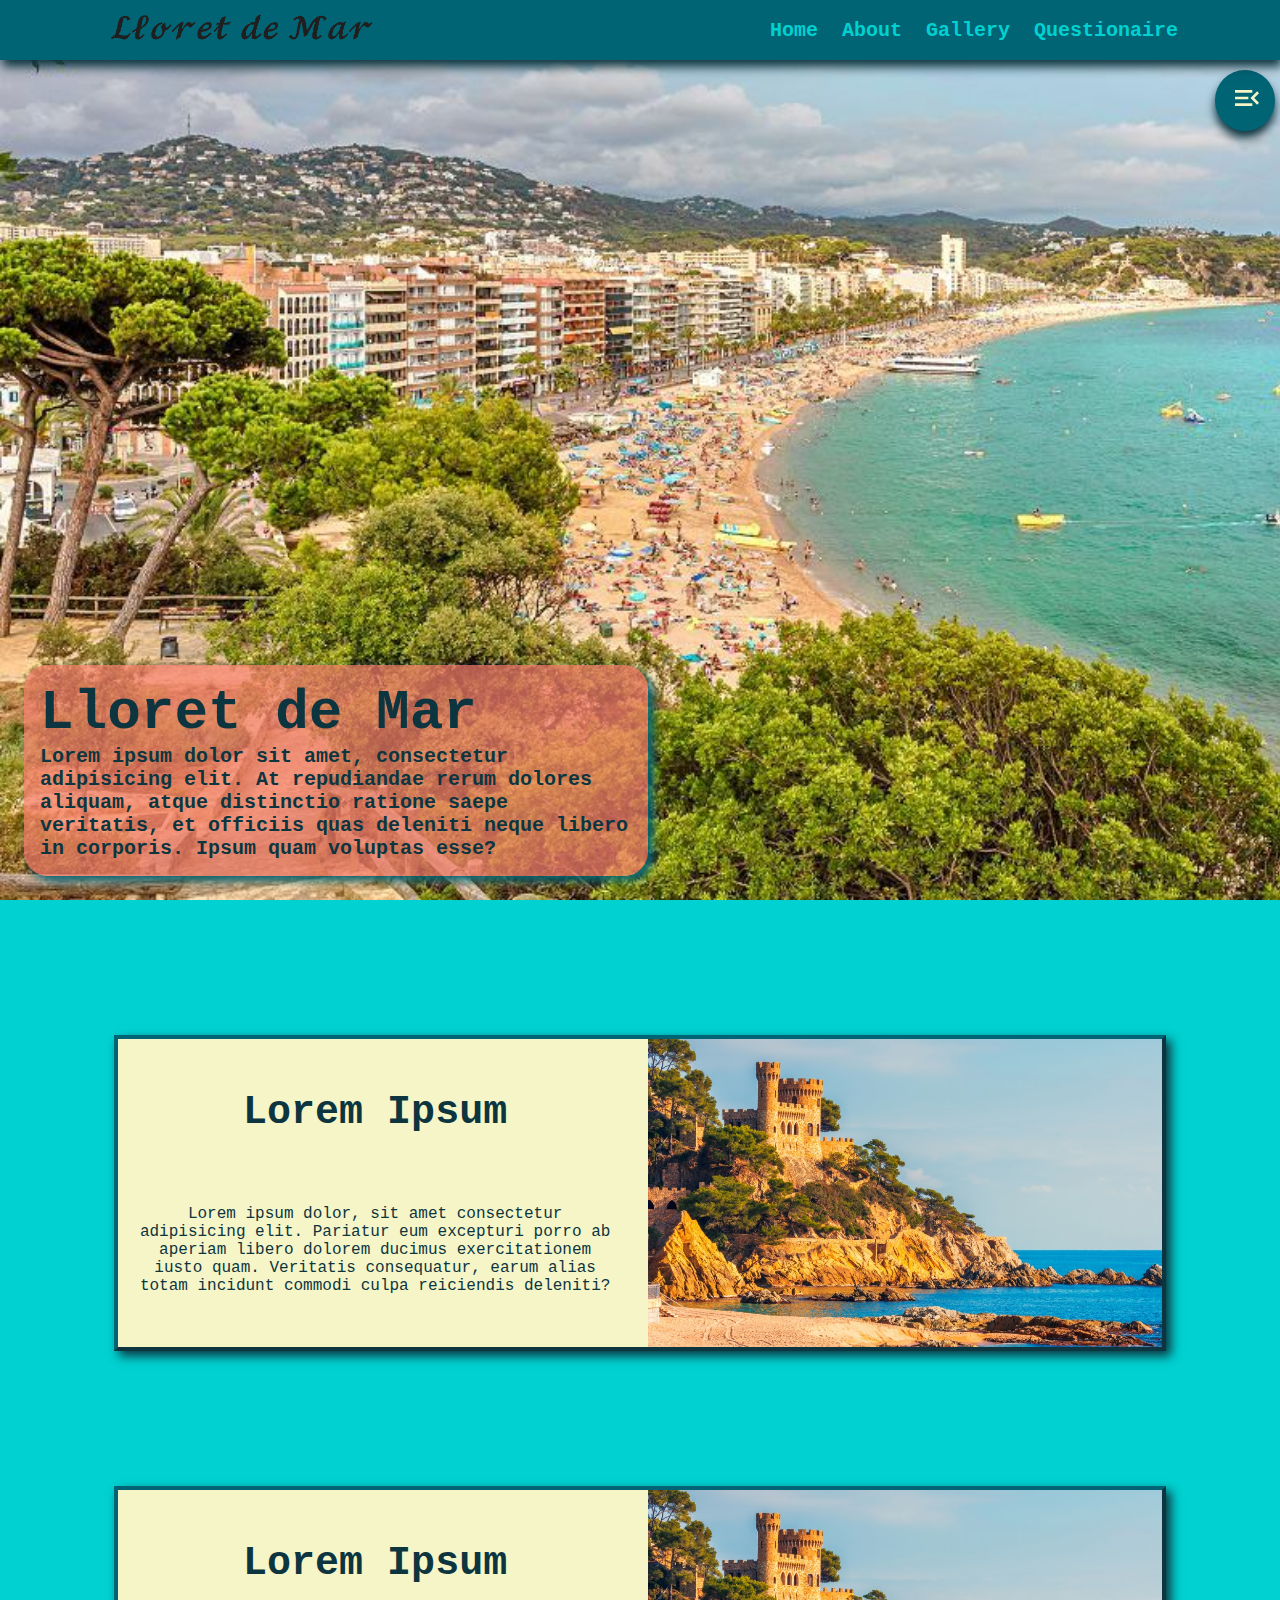
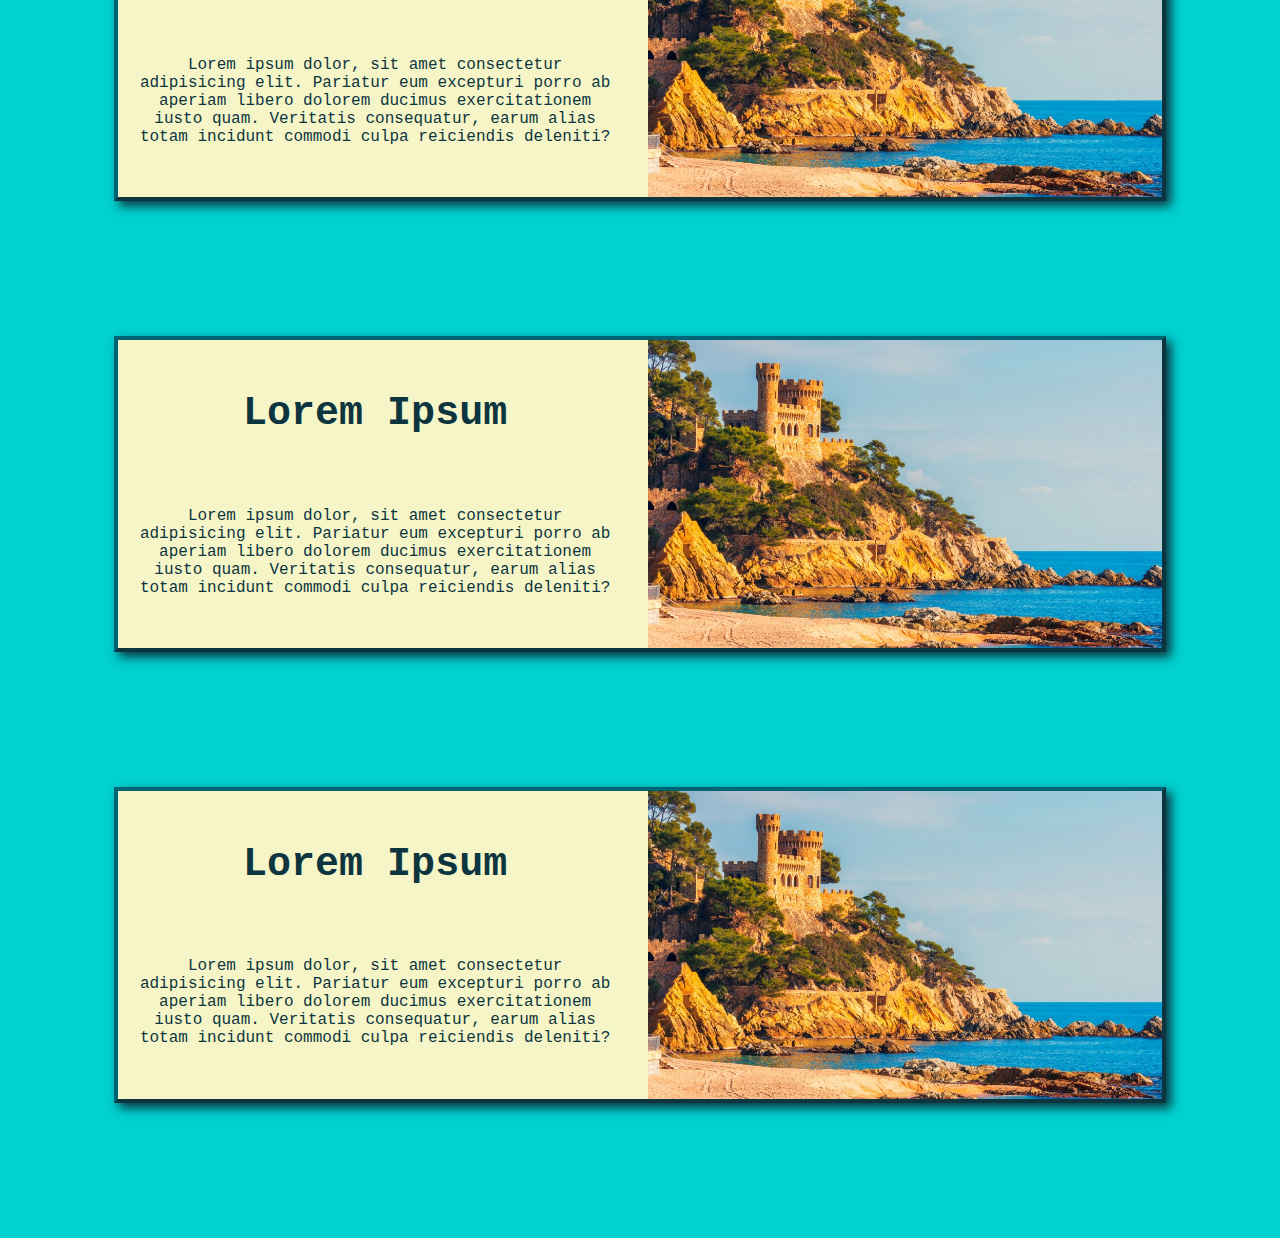
<file: index.html>
<!DOCTYPE html>
<html lang="en">
	<head>
		<meta charset="UTF-8" />
		<meta name="viewport" content="width=device-width, initial-scale=1.0" />
		<title>Lloret de Mar</title>
		<link rel="stylesheet" href="css/index.css" />
	</head>
	<body>
		<header class="main-header" id="header">
			<nav class="main-nav">
				<a href="" class="main-logo"
					><img class="logo-img" src="images/lloretlogo.png" alt="logo"
				/></a>
				<label for="nav-toggle" class="nav-open"
					><svg
						class="icon-hamburger__svg"
						xmlns="http://www.w3.org/2000/svg"
						height="32px"
						viewBox="0 -960 960 960"
						width="32px"
						fill="#b6a796"
					>
						<path
							d="M120-240v-80h720v80H120Zm0-200v-80h720v80H120Zm0-200v-80h720v80H120Z"
						/></svg
				></label>
				<input
					type="checkbox"
					class="visually-hidden"
					name="nav-toggle"
					id="nav-toggle"
				/>
				<label for="nav-toggle" id="overlay"></label>
				<div class="nav-links">
					<label for="nav-toggle" class="nav-close"
						><svg
							class="icon-close__svg"
							xmlns="http://www.w3.org/2000/svg"
							height="32px"
							viewBox="0 -960 960 960"
							width="32px"
							fill="#b6a796"
						>
							<path
								d="m256-200-56-56 224-224-224-224 56-56 224 224 224-224 56 56-224 224 224 224-56 56-224-224-224 224Z"
							/></svg
					></label>
					<a href="index.html" class="nav-link">Home</a>
					<a href="about.html" class="nav-link">About</a>
					<a href="gallery.html" class="nav-link">Gallery</a>
					<a href="questionaire.html" class="nav-link">Questionaire</a>
				</div>
			</nav>
		</header>
		<input
			type="checkbox"
			class="visually-hidden"
			id="side-toggle"
			name="side-toggle"
		/>
		<nav class="side-nav">
			<label class="side-toggle-btn" for="side-toggle"
				><svg
					class="side-toggle_svg"
					xmlns="http://www.w3.org/2000/svg"
					height="32px"
					viewBox="0 -960 960 960"
					width="32px"
					fill="#e8eaed"
				>
					<path
						d="M120-240v-80h520v80H120Zm664-40L584-480l200-200 56 56-144 144 144 144-56 56ZM120-440v-80h400v80H120Zm0-200v-80h520v80H120Z"
					/></svg
			></label>
			<a href="#header" class="side-link">Top</a>
			<a href="#section1" class="side-link">Lorem</a>
			<a href="#section2" class="side-link">Lorem</a>
			<a href="#section3" class="side-link">Lorem</a>
			<a href="#section4" class="side-link">Lorem</a>
		</nav>

		<main>
			<section class="hero">
				<div class="hero-content">
					<h1 class="primary-heading">Lloret de Mar</h1>
					<p class="hero-text">
						Lorem ipsum dolor sit amet, consectetur adipisicing elit. At
						repudiandae rerum dolores aliquam, atque distinctio ratione saepe
						veritatis, et officiis quas deleniti neque libero in corporis. Ipsum
						quam voluptas esse?
					</p>
				</div>
			</section>
			<section class="section" id="section1">
				<div class="even-columns">
					<div class="section-text">
						<h2 class="secondary-heading">Lorem Ipsum</h2>
						<p>
							Lorem ipsum dolor, sit amet consectetur adipisicing elit. Pariatur
							eum excepturi porro ab aperiam libero dolorem ducimus
							exercitationem iusto quam. Veritatis consequatur, earum alias
							totam incidunt commodi culpa reiciendis deleniti?
						</p>
					</div>
					<div><img src="images/hSctImg1.jpg" alt="img" /></div>
				</div>
			</section>
			<section class="section" id="section2">
				<div class="even-columns">
					<div class="section-text">
						<h2 class="secondary-heading">Lorem Ipsum</h2>
						<p>
							Lorem ipsum dolor, sit amet consectetur adipisicing elit. Pariatur
							eum excepturi porro ab aperiam libero dolorem ducimus
							exercitationem iusto quam. Veritatis consequatur, earum alias
							totam incidunt commodi culpa reiciendis deleniti?
						</p>
					</div>
					<div><img src="images/hSctImg1.jpg" alt="img" /></div>
				</div>
			</section>
			<section class="section" id="section3">
				<div class="even-columns">
					<div class="section-text">
						<h2 class="secondary-heading">Lorem Ipsum</h2>
						<p>
							Lorem ipsum dolor, sit amet consectetur adipisicing elit. Pariatur
							eum excepturi porro ab aperiam libero dolorem ducimus
							exercitationem iusto quam. Veritatis consequatur, earum alias
							totam incidunt commodi culpa reiciendis deleniti?
						</p>
					</div>
					<div><img src="images/hSctImg1.jpg" alt="img" /></div>
				</div>
			</section>
			<section class="section" id="section4">
				<div class="even-columns">
					<div class="section-text">
						<h2 class="secondary-heading">Lorem Ipsum</h2>
						<p>
							Lorem ipsum dolor, sit amet consectetur adipisicing elit. Pariatur
							eum excepturi porro ab aperiam libero dolorem ducimus
							exercitationem iusto quam. Veritatis consequatur, earum alias
							totam incidunt commodi culpa reiciendis deleniti?
						</p>
					</div>
					<div><img src="images/hSctImg1.jpg" alt="img" /></div>
				</div>
			</section>
		</main>
	</body>
</html>
</file>
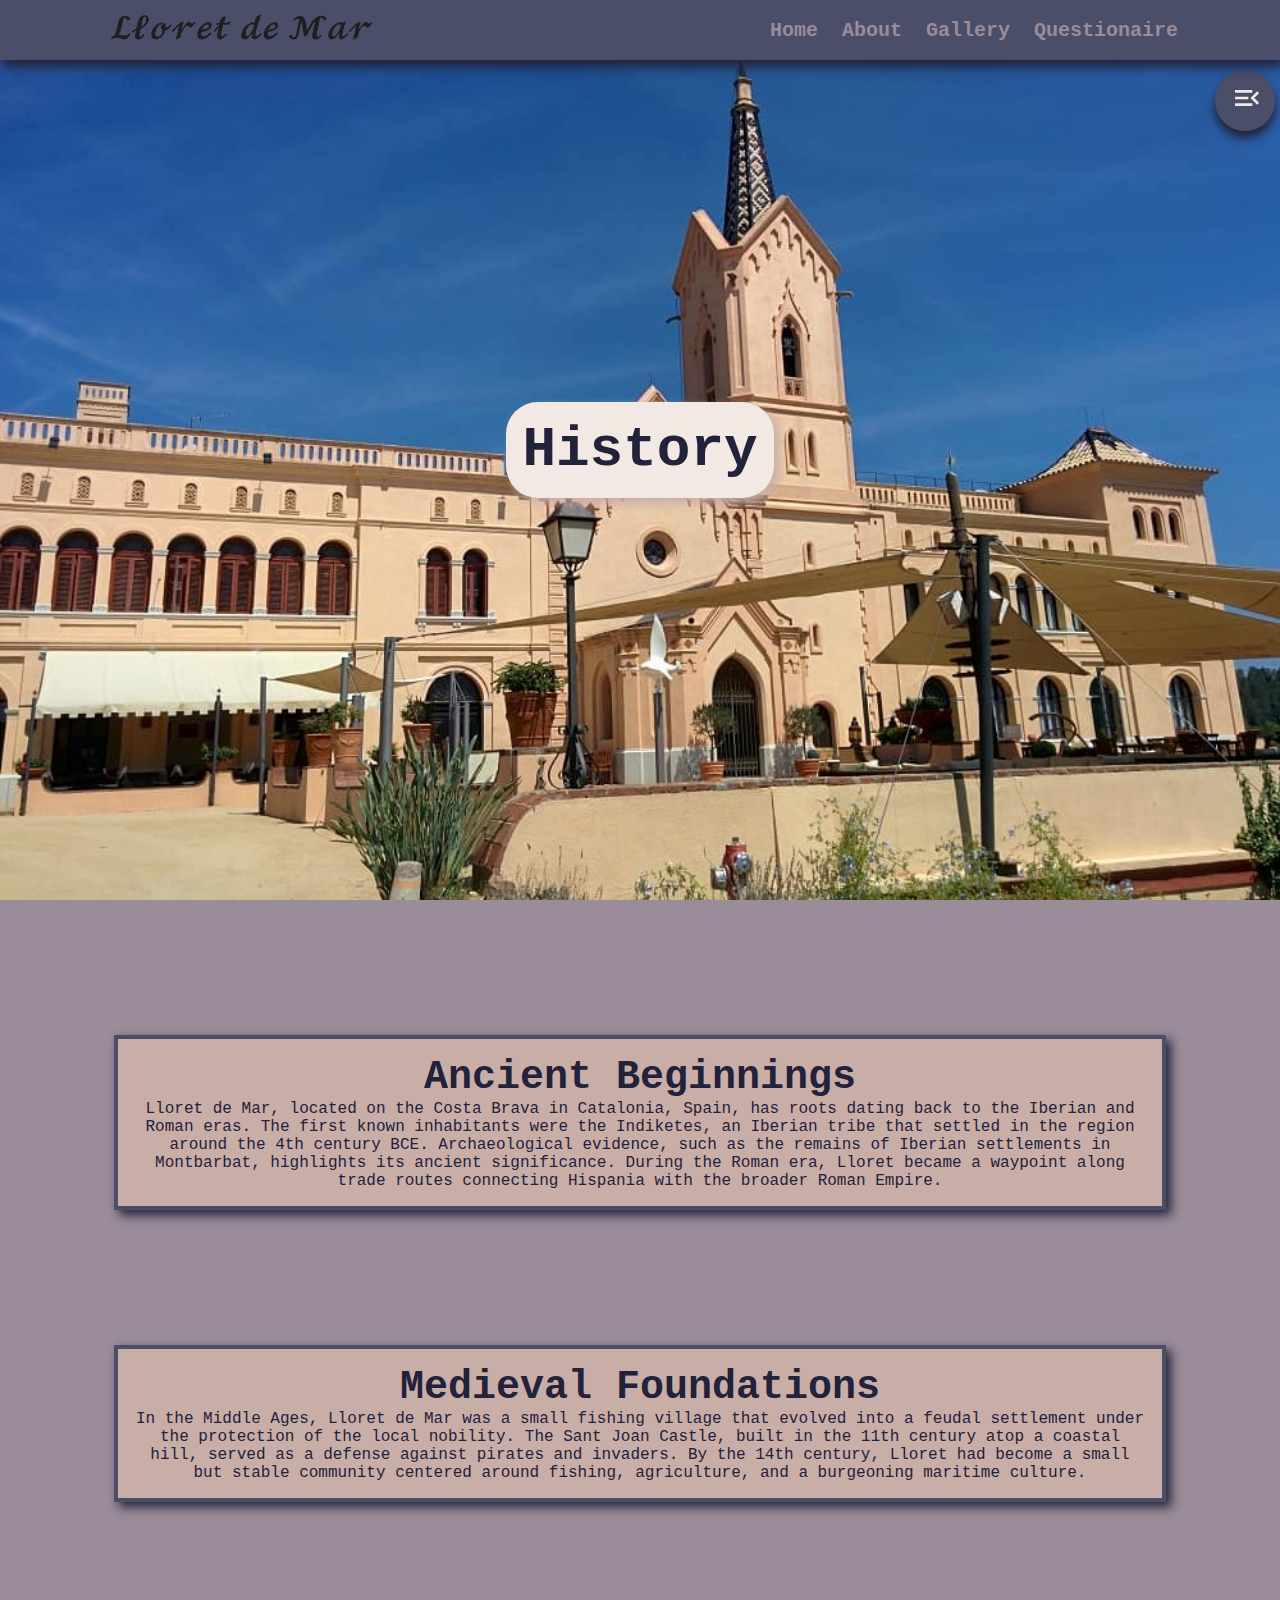
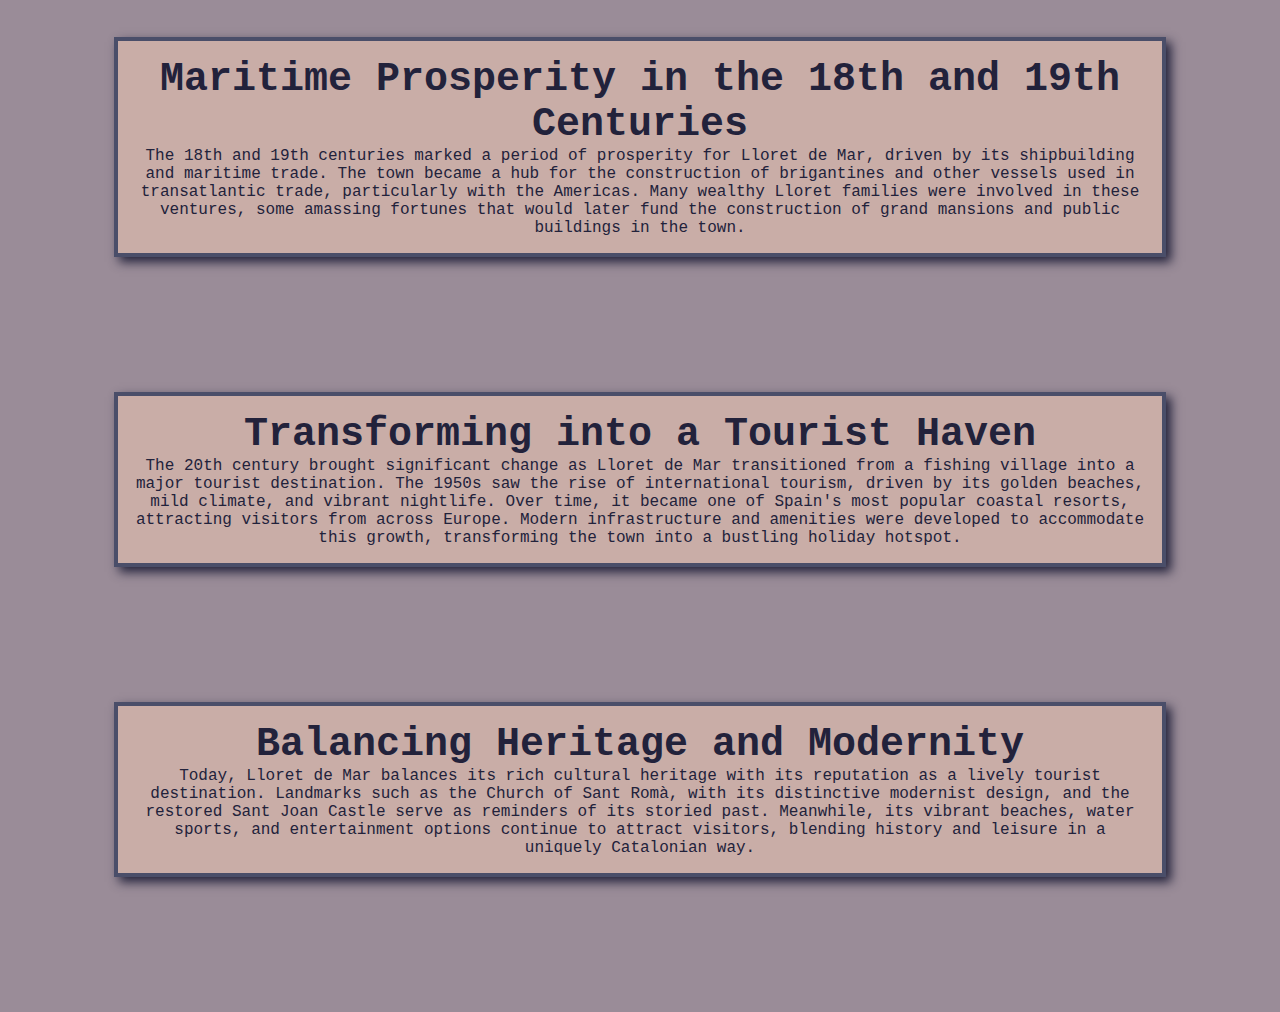
<file: about.html>
<!DOCTYPE html>
<html lang="en">
	<head>
		<meta charset="UTF-8" />
		<meta name="viewport" content="width=device-width, initial-scale=1.0" />
		<title>About</title>
		<link rel="stylesheet" href="css/about.css" />
	</head>
	<body>
		<header class="main-header" id="header">
			<nav class="main-nav">
				<a href="" class="main-logo"
					><img src="images/lloretlogo.png" alt="logo" class="logo-img"
				/></a>
				<label for="nav-toggle" class="nav-open"
					><svg
						class="icon-hamburger__svg"
						xmlns="http://www.w3.org/2000/svg"
						height="32px"
						viewBox="0 -960 960 960"
						width="32px"
						fill="#b6a796"
					>
						<path
							d="M120-240v-80h720v80H120Zm0-200v-80h720v80H120Zm0-200v-80h720v80H120Z"
						/></svg
				></label>
				<input
					type="checkbox"
					class="visually-hidden"
					name="nav-toggle"
					id="nav-toggle"
				/>
				<label for="nav-toggle" id="overlay"></label>
				<div class="nav-links">
					<label for="nav-toggle" class="nav-close"
						><svg
							class="icon-close__svg"
							xmlns="http://www.w3.org/2000/svg"
							height="32px"
							viewBox="0 -960 960 960"
							width="32px"
							fill="#b6a796"
						>
							<path
								d="m256-200-56-56 224-224-224-224 56-56 224 224 224-224 56 56-224 224 224 224-56 56-224-224-224 224Z"
							/></svg
					></label>
					<a href="index.html" class="nav-link">Home</a>
					<a href="about.html" class="nav-link">About</a>
					<a href="gallery.html" class="nav-link">Gallery</a>
					<a href="questionaire.html" class="nav-link">Questionaire</a>
				</div>
			</nav>
		</header>
		<input
			type="checkbox"
			class="visually-hidden"
			id="side-toggle"
			name="side-toggle"
		/>
		<nav class="side-nav">
			<label class="side-toggle-btn" for="side-toggle"
				><svg
					class="side-toggle_svg"
					xmlns="http://www.w3.org/2000/svg"
					height="32px"
					viewBox="0 -960 960 960"
					width="32px"
					fill="#e8eaed"
				>
					<path
						d="M120-240v-80h520v80H120Zm664-40L584-480l200-200 56 56-144 144 144 144-56 56ZM120-440v-80h400v80H120Zm0-200v-80h520v80H120Z"
					/></svg
			></label>
			<a href="#header" class="side-link">Top</a>
			<a href="#section1" class="side-link">Ancient Beginnings</a>
			<a href="#section2" class="side-link">Medieval Foundations</a>
			<a href="#section3" class="side-link">Maritime Prosperity</a>
			<a href="#section4" class="side-link">Tourist Haven</a>
			<a href="#section5" class="side-link">Heritage and Modernity</a>
		</nav>

		<main>
			<section class="hero">
				<h1 class="primary-heading">History</h1>
			</section>

			<section class="section" id="section1">
				<div class="section-text">
					<h2 class="secondary-heading">Ancient Beginnings</h2>
					<p>
						Lloret de Mar, located on the Costa Brava in Catalonia, Spain, has
						roots dating back to the Iberian and Roman eras. The first known
						inhabitants were the Indiketes, an Iberian tribe that settled in the
						region around the 4th century BCE. Archaeological evidence, such as
						the remains of Iberian settlements in Montbarbat, highlights its
						ancient significance. During the Roman era, Lloret became a waypoint
						along trade routes connecting Hispania with the broader Roman
						Empire.
					</p>
				</div>
			</section>
			<section class="section" id="section2">
				<div class="section-text">
					<h2 class="secondary-heading">Medieval Foundations</h2>
					<p>
						In the Middle Ages, Lloret de Mar was a small fishing village that
						evolved into a feudal settlement under the protection of the local
						nobility. The Sant Joan Castle, built in the 11th century atop a
						coastal hill, served as a defense against pirates and invaders. By
						the 14th century, Lloret had become a small but stable community
						centered around fishing, agriculture, and a burgeoning maritime
						culture.
					</p>
				</div>
			</section>
			<section class="section" id="section3">
				<div class="section-text">
					<h2 class="secondary-heading">
						Maritime Prosperity in the 18th and 19th Centuries
					</h2>
					<p>
						The 18th and 19th centuries marked a period of prosperity for Lloret
						de Mar, driven by its shipbuilding and maritime trade. The town
						became a hub for the construction of brigantines and other vessels
						used in transatlantic trade, particularly with the Americas. Many
						wealthy Lloret families were involved in these ventures, some
						amassing fortunes that would later fund the construction of grand
						mansions and public buildings in the town.
					</p>
				</div>
			</section>
			<section class="section" id="section4">
				<div class="section-text">
					<h2 class="secondary-heading">Transforming into a Tourist Haven</h2>
					<p>
						The 20th century brought significant change as Lloret de Mar
						transitioned from a fishing village into a major tourist
						destination. The 1950s saw the rise of international tourism, driven
						by its golden beaches, mild climate, and vibrant nightlife. Over
						time, it became one of Spain's most popular coastal resorts,
						attracting visitors from across Europe. Modern infrastructure and
						amenities were developed to accommodate this growth, transforming
						the town into a bustling holiday hotspot.
					</p>
				</div>
			</section>
			<section class="section" id="section5">
				<div class="section-text">
					<h2 class="secondary-heading">Balancing Heritage and Modernity</h2>
					<p>
						Today, Lloret de Mar balances its rich cultural heritage with its
						reputation as a lively tourist destination. Landmarks such as the
						Church of Sant Romà, with its distinctive modernist design, and the
						restored Sant Joan Castle serve as reminders of its storied past.
						Meanwhile, its vibrant beaches, water sports, and entertainment
						options continue to attract visitors, blending history and leisure
						in a uniquely Catalonian way.
					</p>
				</div>
			</section>
		</main>
	</body>
</html>
</file>
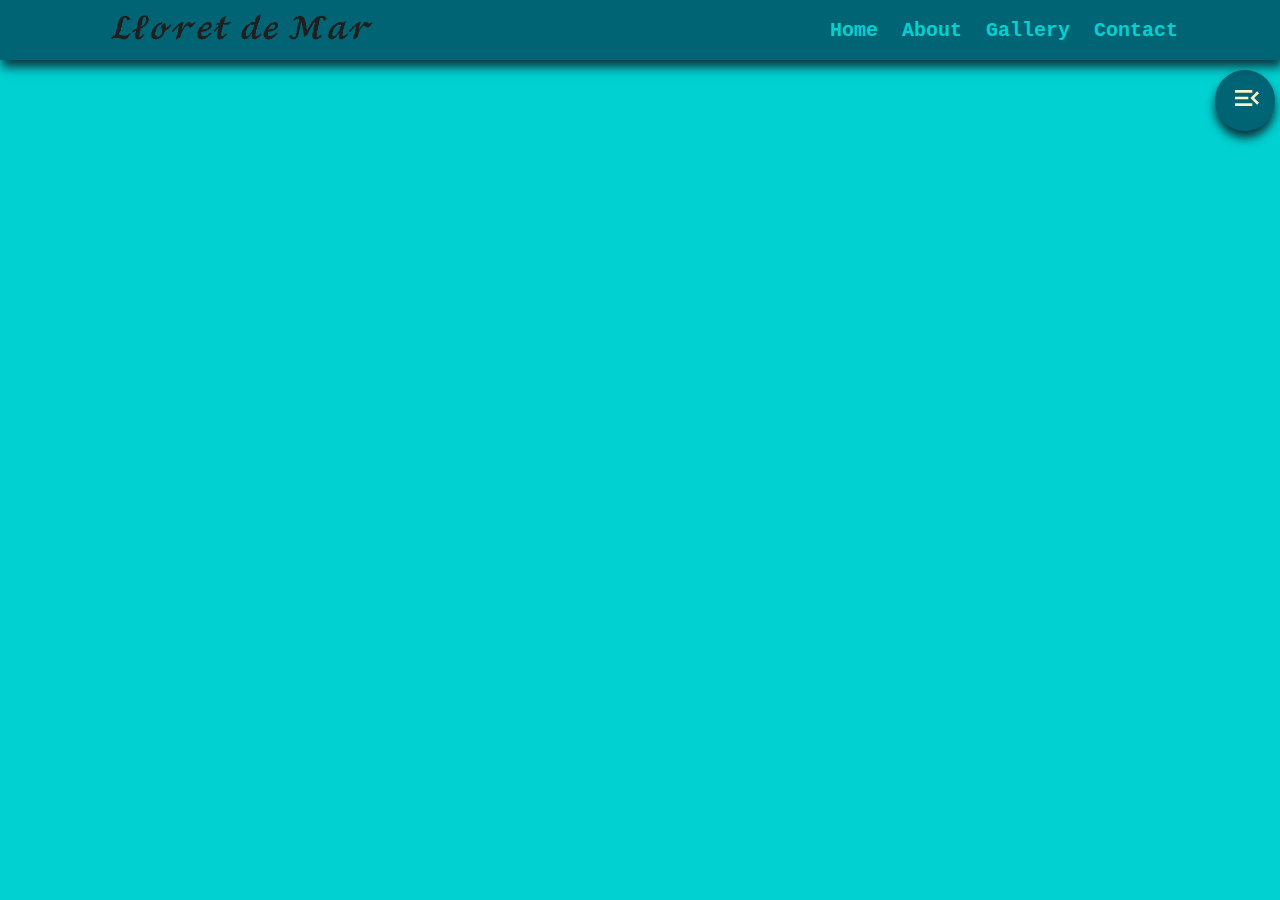
<file: contact.html>
<!DOCTYPE html>
<html lang="en">
	<head>
		<meta charset="UTF-8" />
		<meta name="viewport" content="width=device-width, initial-scale=1.0" />
		<title>Contact</title>
		<link rel="stylesheet" href="css/contact.css" />
	</head>
	<body>
		<header class="main-header" id="header">
			<nav class="main-nav">
				<a href="" class="main-logo"
					><img class="logo-img" src="images/lloretlogo.png" alt="logo"
				/></a>
				<label for="nav-toggle" class="nav-open"
					><svg
						class="icon-hamburger__svg"
						xmlns="http://www.w3.org/2000/svg"
						height="32px"
						viewBox="0 -960 960 960"
						width="32px"
						fill="#b6a796"
					>
						<path
							d="M120-240v-80h720v80H120Zm0-200v-80h720v80H120Zm0-200v-80h720v80H120Z"
						/></svg
				></label>
				<input
					type="checkbox"
					class="visually-hidden"
					name="nav-toggle"
					id="nav-toggle"
				/>
				<label for="nav-toggle" id="overlay"></label>
				<div class="nav-links">
					<label for="nav-toggle" class="nav-close"
						><svg
							class="icon-close__svg"
							xmlns="http://www.w3.org/2000/svg"
							height="32px"
							viewBox="0 -960 960 960"
							width="32px"
							fill="#b6a796"
						>
							<path
								d="m256-200-56-56 224-224-224-224 56-56 224 224 224-224 56 56-224 224 224 224-56 56-224-224-224 224Z"
							/></svg
					></label>
					<a href="index.html" class="nav-link">Home</a>
					<a href="about.html" class="nav-link">About</a>
					<a href="gallery.html" class="nav-link">Gallery</a>
					<a href="contact.html" class="nav-link">Contact</a>
				</div>
			</nav>
		</header>
		<input
			type="checkbox"
			class="visually-hidden"
			id="side-toggle"
			name="side-toggle"
		/>
		<nav class="side-nav">
			<label class="side-toggle-btn" for="side-toggle"
				><svg
					class="side-toggle_svg"
					xmlns="http://www.w3.org/2000/svg"
					height="32px"
					viewBox="0 -960 960 960"
					width="32px"
					fill="#e8eaed"
				>
					<path
						d="M120-240v-80h520v80H120Zm664-40L584-480l200-200 56 56-144 144 144 144-56 56ZM120-440v-80h400v80H120Zm0-200v-80h520v80H120Z"
					/></svg
			></label>
			<a href="#header" class="side-link">Top</a>
			<a href="#section1" class="side-link">Lorem</a>
			<a href="#section2" class="side-link">Lorem</a>
			<a href="#section3" class="side-link">Lorem</a>
			<a href="#section4" class="side-link">Lorem</a>
		</nav>
	</body>
</html>
</file>
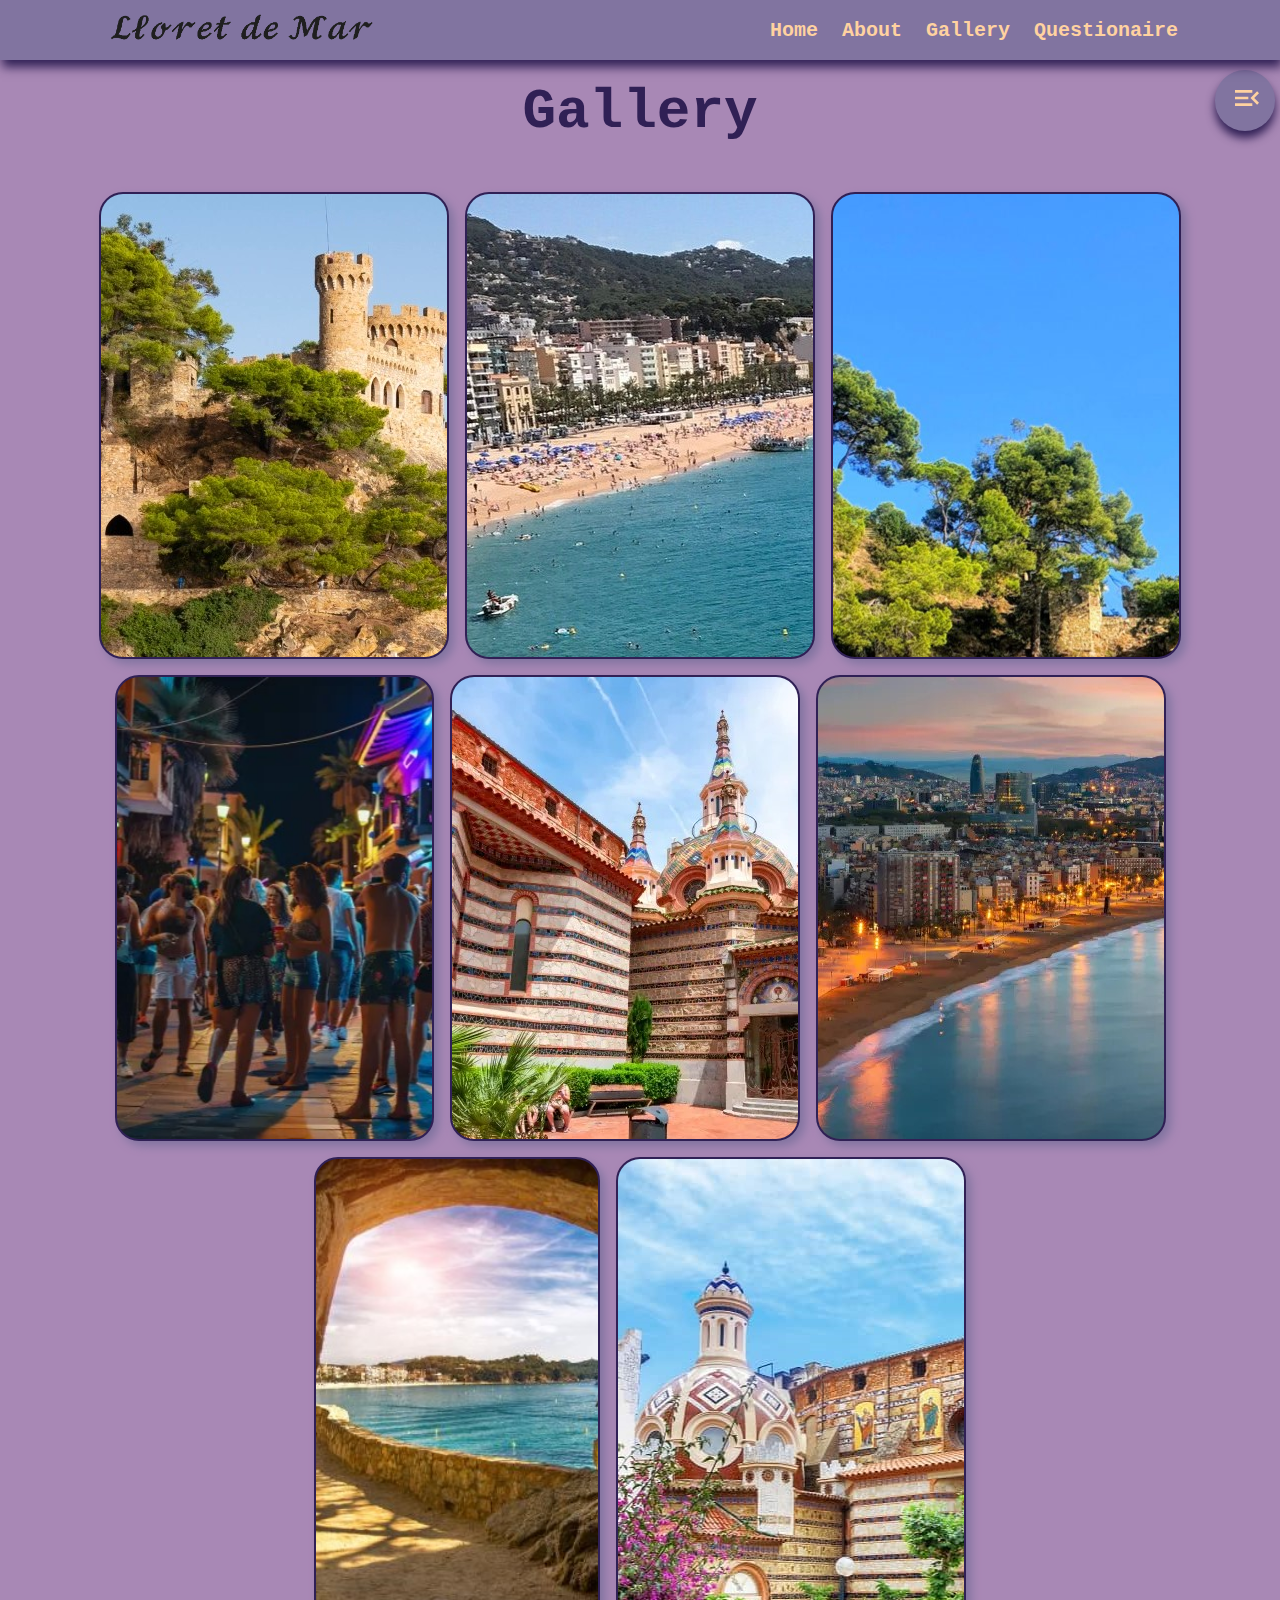
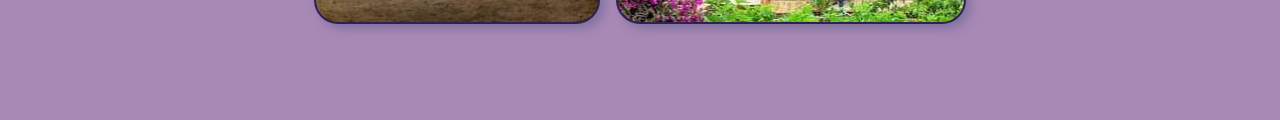
<file: gallery.html>
<!DOCTYPE html>
<html lang="en">
	<head>
		<meta charset="UTF-8" />
		<meta name="viewport" content="width=device-width, initial-scale=1.0" />
		<title>Gallery</title>
		<link rel="stylesheet" href="css/gallery.css" />
	</head>
	<body>
		<header class="main-header" id="header">
			<nav class="main-nav">
				<a href="" class="main-logo"
					><img class="logo-img" src="images/lloretlogo.png" alt="logo"
				/></a>
				<label for="nav-toggle" class="nav-open"
					><svg
						class="icon-hamburger__svg"
						xmlns="http://www.w3.org/2000/svg"
						height="32px"
						viewBox="0 -960 960 960"
						width="32px"
						fill="#b6a796"
					>
						<path
							d="M120-240v-80h720v80H120Zm0-200v-80h720v80H120Zm0-200v-80h720v80H120Z"
						/></svg
				></label>
				<input
					type="checkbox"
					class="visually-hidden"
					name="nav-toggle"
					id="nav-toggle"
				/>
				<label for="nav-toggle" id="overlay"></label>
				<div class="nav-links">
					<label for="nav-toggle" class="nav-close"
						><svg
							class="icon-close__svg"
							xmlns="http://www.w3.org/2000/svg"
							height="32px"
							viewBox="0 -960 960 960"
							width="32px"
							fill="#b6a796"
						>
							<path
								d="m256-200-56-56 224-224-224-224 56-56 224 224 224-224 56 56-224 224 224 224-56 56-224-224-224 224Z"
							/></svg
					></label>
					<a href="index.html" class="nav-link">Home</a>
					<a href="about.html" class="nav-link">About</a>
					<a href="gallery.html" class="nav-link">Gallery</a>
					<a href="questionaire.html" class="nav-link">Questionaire</a>
				</div>
			</nav>
		</header>
		<input
			type="checkbox"
			class="visually-hidden"
			id="side-toggle"
			name="side-toggle"
		/>
		<nav class="side-nav">
			<label class="side-toggle-btn" for="side-toggle"
				><svg
					class="side-toggle_svg"
					xmlns="http://www.w3.org/2000/svg"
					height="32px"
					viewBox="0 -960 960 960"
					width="32px"
					fill="#e8eaed"
				>
					<path
						d="M120-240v-80h520v80H120Zm664-40L584-480l200-200 56 56-144 144 144 144-56 56ZM120-440v-80h400v80H120Zm0-200v-80h520v80H120Z"
					/></svg
			></label>
			<a href="#header" class="side-link">Top</a>
			<a href="#bottom" class="side-link">Bottom</a>
		</nav>

		<main>
			<h1 class="primary-heading margin-auto">Gallery</h1>
			<div class="container">
				<div class="card">
					<img src="images/gImg1.jpg" alt="" class="card-img" />
				</div>
				<div class="card">
					<img src="images/gImg2.jpg" alt="" class="card-img" />
				</div>
				<div class="card">
					<img src="images/gImg3.jpg" alt="" class="card-img" />
				</div>
				<div class="card">
					<img src="images/gImg4.jpg" alt="" class="card-img" />
				</div>
				<div class="card">
					<img src="images/gImg5.jpg" alt="" class="card-img" />
				</div>
				<div class="card">
					<img src="images/gImg6.jpg" alt="" class="card-img" />
				</div>
				<div class="card">
					<img src="images/gImg7.jpg" alt="" class="card-img" />
				</div>
				<div class="card">
					<img src="images/gImg8.jpg" alt="" class="card-img" />
				</div>
			</div>
		</main>

		<div id="bottom"></div>
	</body>
</html>
</file>
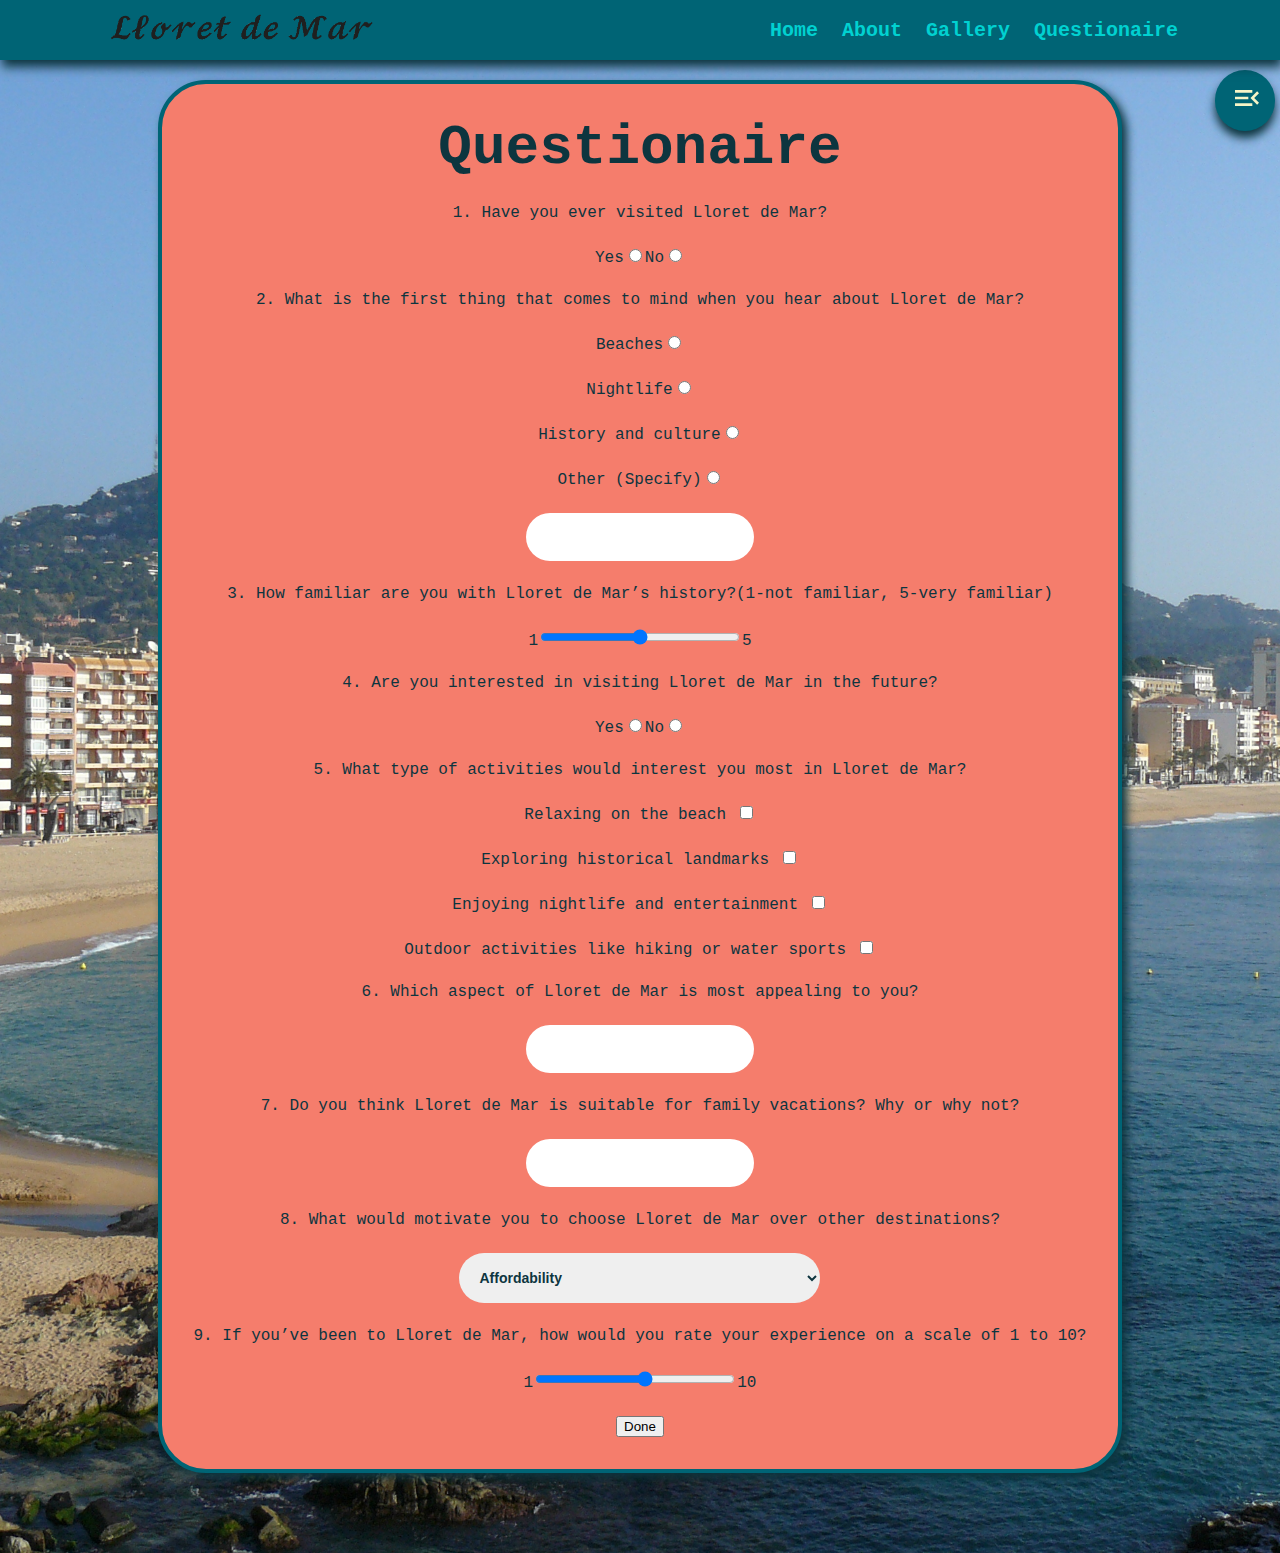
<file: questionaire.html>
<!DOCTYPE html>
<html lang="en">
	<head>
		<meta charset="UTF-8" />
		<meta name="viewport" content="width=device-width, initial-scale=1.0" />
		<title>Questionaire</title>
		<link rel="stylesheet" href="css/questionaire.css" />
	</head>
	<body>
		<header class="main-header" id="header">
			<nav class="main-nav">
				<a href="" class="main-logo"
					><img class="logo-img" src="images/lloretlogo.png" alt="logo"
				/></a>
				<label for="nav-toggle" class="nav-open"
					><svg
						class="icon-hamburger__svg"
						xmlns="http://www.w3.org/2000/svg"
						height="32px"
						viewBox="0 -960 960 960"
						width="32px"
						fill="#b6a796"
					>
						<path
							d="M120-240v-80h720v80H120Zm0-200v-80h720v80H120Zm0-200v-80h720v80H120Z"
						/></svg
				></label>
				<input
					type="checkbox"
					class="visually-hidden"
					name="nav-toggle"
					id="nav-toggle"
				/>
				<label for="nav-toggle" id="overlay"></label>
				<div class="nav-links">
					<label for="nav-toggle" class="nav-close"
						><svg
							class="icon-close__svg"
							xmlns="http://www.w3.org/2000/svg"
							height="32px"
							viewBox="0 -960 960 960"
							width="32px"
							fill="#b6a796"
						>
							<path
								d="m256-200-56-56 224-224-224-224 56-56 224 224 224-224 56 56-224 224 224 224-56 56-224-224-224 224Z"
							/></svg
					></label>
					<a href="index.html" class="nav-link">Home</a>
					<a href="about.html" class="nav-link">About</a>
					<a href="gallery.html" class="nav-link">Gallery</a>
					<a href="questionaire.html" class="nav-link">Questionaire</a>
				</div>
			</nav>
		</header>
		<input
			type="checkbox"
			class="visually-hidden"
			id="side-toggle"
			name="side-toggle"
		/>
		<nav class="side-nav">
			<label class="side-toggle-btn" for="side-toggle"
				><svg
					class="side-toggle_svg"
					xmlns="http://www.w3.org/2000/svg"
					height="32px"
					viewBox="0 -960 960 960"
					width="32px"
					fill="#e8eaed"
				>
					<path
						d="M120-240v-80h520v80H120Zm664-40L584-480l200-200 56 56-144 144 144 144-56 56ZM120-440v-80h400v80H120Zm0-200v-80h520v80H120Z"
					/></svg
			></label>
			<a href="#header" class="side-link">Top</a>
			<a href="#q1" class="side-link">Question 1</a>
			<a href="#q2" class="side-link">Question 2</a>
			<a href="#q3" class="side-link">Question 3</a>
			<a href="#q4" class="side-link">Question 4</a>
			<a href="#q5" class="side-link">Question 5</a>
			<a href="#q6" class="side-link">Question 6</a>
			<a href="#q7" class="side-link">Question 7</a>
			<a href="#q8" class="side-link">Question 8</a>
			<a href="#q9" class="side-link">Question 9</a>
		</nav>

		<main>
			<form class="questionaire" method="post">
				<h1 class="primary-heading">Questionaire</h1>
				<label id="q1">1. Have you ever visited Lloret de Mar?</label>
				<div>
					<label>Yes</label><input type="radio" name="yn" /><label>No</label
					><input type="radio" name="yn" />
				</div>
				<label id="q2"
					>2. What is the first thing that comes to mind when you hear about
					Lloret de Mar?</label
				>
				<div><label for="">Beaches</label><input type="radio" name="ft" /></div>
				<div>
					<label for="">Nightlife</label><input type="radio" name="ft" />
				</div>
				<div>
					<label for="">History and culture</label
					><input type="radio" name="ft" />
				</div>
				<div>
					<label for="">Other (Specify)</label><input type="radio" name="ft" />
				</div>
				<input type="text" />
				<label id="q3"
					>3. How familiar are you with Lloret de Mar’s history?(1-not familiar,
					5-very familiar)
				</label>
				<div>1<input type="range" min="1" max="5" />5</div>
				<label id="q4"
					>4. Are you interested in visiting Lloret de Mar in the future?</label
				>
				<div>
					<label>Yes</label><input type="radio" name="yn1" /><label>No</label
					><input type="radio" name="yn1" />
				</div>
				<label id="q5"
					>5. What type of activities would interest you most in Lloret de
					Mar?</label
				>
				<div>
					<label for="">Relaxing on the beach</label>
					<input type="checkbox" />
				</div>
				<div>
					<label for="">Exploring historical landmarks</label>
					<input type="checkbox" />
				</div>
				<div>
					<label for="">Enjoying nightlife and entertainment</label>
					<input type="checkbox" />
				</div>
				<div>
					<label for="">Outdoor activities like hiking or water sports</label>
					<input type="checkbox" />
				</div>
				<label id="q6"
					>6. Which aspect of Lloret de Mar is most appealing to you?</label
				>
				<input type="text" />
				<label id="q7"
					>7. Do you think Lloret de Mar is suitable for family vacations? Why
					or why not?</label
				>
				<input type="text" />
				<label id="q8"
					>8. What would motivate you to choose Lloret de Mar over other
					destinations?</label
				>
				<select>
					<option>Affordability</option>
					<option>Proximity to other attractions (e.g., Barcelona)</option>
					<option>Unique culture and history</option>
					<option>Recommendations from others</option>
				</select>
				<label id="q9"
					>9. If you’ve been to Lloret de Mar, how would you rate your
					experience on a scale of 1 to 10?</label
				>
				<div>1<input type="range" min="1" max="10" />10</div>
				<input type="submit" value="Done" />
			</form>
		</main>
	</body>
</html>
</file>
<file: css/index.css>
@import url("https://fonts.googleapis.com/css2?family=Limelight&display=swap");

:root {
	--clr-primary-400: rgb(13, 53, 63);
	--clr-neutral-900: rgb(0, 100, 117);
	--clr-neutral-200: rgb(1, 209, 209);
	--clr-accent-400: rgb(245, 125, 108);
	--clr-accent-100: rgb(246, 245, 199);
	--clr-neutral-200-05: rgba(139, 133, 123, 0.5);
	--clr-accent-400-07: rgba(245, 125, 108, 0.7);

	--fw-regular: 400;
	--fw-semi-bold: 500;
	--fw-bold: 700;

	--fs-300: 0.8125rem;
	--fs-400: 0.875rem;
	--fs-500: 0.9375rem;
	--fs-600: 1rem;
	--fs-650: 1.25rem;
	--fs-700: 1.875rem;
	--fs-800: 2.5rem;
	--fs-900: 3.5rem;

	--fs-body: var(--fs-600);
	--fs-primary-heading: var(--fs-900);
	--fs-secondary-heading: var(--fs-800);
	--fs-p: var(--fs-600);
	--fs-nav: 1.25rem;
	--fs-button: var(--fs-300);
	--fs-hero-text: var(--fs-650);

	--size-100: 0.25rem;
	--size-200: 0.5rem;
	--size-300: 0.75rem;
	--size-400: 1rem;
	--size-500: 1.5rem;
	--size-600: 2rem;
	--size-700: 3rem;
	--size-800: 4rem;
	--size-900: 5rem;
}

@media (max-width: 42em) {
	:root {
		--fs-body: var(--fs-400);
		--fs-p: var(--fs-400);
		--fs-hero-text: var(--fs-500);
		--fs-primary-heading: var(--fs-800);
		--fs-secondary-heading: var(--fs-700);
	}
}

/* CSS reset */
* {
	box-sizing: border-box;
}

body,
h1,
h2,
h3,
h4,
p {
	margin: 0;
}

html,
body {
	min-height: 100%;
	overflow-x: hidden;
	scroll-behavior: smooth;
}

body {
	min-height: 100vh;
}

img {
	max-width: 100%;
	display: block;
}

/* General styling */

body {
	font-family: "Montserrat", "Courier New", Courier, monospace;
	font-size: var(--fs-body);
	color: var(--clr-primary-400);
	background-color: var(--clr-neutral-200);
}

.section {
	position: relative;
	max-width: 1100px;
	margin-block: 15vh;
	margin-inline: auto;
	padding-inline: var(--size-500);
}

.even-columns {
	display: flex;
	justify-content: space-between;
	gap: var(--size-400);
	text-align: center;
	background-color: var(--clr-accent-100);
	box-shadow: 5px 5px 10px var(--clr-primary-400);
	border-top: 4px solid var(--clr-neutral-900);
	border-left: 4px solid var(--clr-neutral-900);
	border-bottom: 4px solid var(--clr-primary-400);
	border-right: 4px solid var(--clr-primary-400);
}
.even-columns > * {
	width: 50%;
}

@media (max-width: 940px) {
	.even-columns {
		flex-direction: column;
	}
	.even-columns > * {
		width: 100%;
	}
}

.primary-heading {
	font-size: var(--fs-primary-heading);
	font-weight: var(--fw-bold);
}

.secondary-heading {
	font-size: var(--fs-secondary-heading);
	font-weight: var(--fw-bold);
}

.section-text {
	display: grid;
	place-items: center;
	padding: var(--size-400);
}

/* main nav */

.main-header {
	position: absolute;
	width: 100%;
	display: flex;
	z-index: 100;
	justify-content: center;
	align-items: center;
	background-color: var(--clr-neutral-900);
	box-shadow: 2px 7px 10px var(--clr-primary-400);
}

.main-nav {
	position: relative;
	isolation: isolate;
	z-index: 100;
	width: min(100%, 1100px);
	height: 60px;
	background-color: var(--clr-neutral-900);
	display: flex;
	justify-content: flex-end;
	align-items: center;
}

.main-logo {
	margin-inline-end: auto;
	max-height: 100%;
	display: flex;
}
.main-logo .logo-img {
	padding-inline-start: var(--size-400);
	height: 60px;
	width: 290px;
}

.nav-open,
.nav-close {
	display: none;
}

.icon-hamburger__svg,
.icon-close__svg {
	fill: var(--clr-accent-100);
}

.nav-links {
	display: flex;
	flex-direction: row;
	height: 100%;
	background-color: var(--clr-neutral-900);
	transition-duration: 700ms;
}

.nav-link {
	display: flex;
	height: 100%;
	padding-inline: var(--size-300);
	align-items: center;
	text-decoration: none;
	font-size: var(--fs-nav);
	font-weight: var(--fw-bold);
	color: var(--clr-neutral-200);
	transition-duration: 250ms;
}
.nav-link:hover,
.nav-link:focus-visible {
	color: var(--clr-neutral-900);
	background-color: var(--clr-neutral-200);
}

@media (max-width: 42em) {
	.nav-links {
		position: fixed;
		top: 0;
		right: -100%;
		height: 100%;
		width: 300px;
		flex-direction: column;
		justify-content: flex-start;
	}
	.nav-link {
		height: 60px;
	}
	.nav-open,
	.nav-close {
		display: block;
		margin: var(--size-400);
	}
	#nav-toggle:checked ~ .nav-links {
		right: 0;
	}
	#nav-toggle:checked ~ #overlay {
		position: fixed;
		top: 0;
		left: 0;
		height: 100vh;
		width: 100vw;
		background-color: var(--clr-neutral-900);
		opacity: 0.3;
	}
}

/* Side nav */

.side-toggle-btn {
	position: fixed;
	right: 5px;
	top: 70px;
	padding: var(--size-300) var(--size-300) var(--size-300) var(--size-400);
	background-color: var(--clr-neutral-900);
	box-shadow: 0 7px 10px var(--clr-primary-400);
	border-radius: 100vw;
	transition-duration: 700ms;
}

.side-nav {
	position: fixed;
	z-index: 90;
	isolation: isolate;
	display: flex;
	flex-direction: column;
	width: 200px;
	top: 70px;
	right: -100%;
	background-color: var(--clr-neutral-900);
	box-shadow: 2px 7px 10px var(--clr-primary-400);
	border-radius: var(--size-400) 0 0 var(--size-400);
	overflow: hidden;
	transition-duration: 800ms;
}

.side-link {
	display: flex;
	height: 60px;
	padding-inline: var(--size-300);
	align-items: center;
	text-decoration: none;
	font-size: var(--fs-nav);
	font-weight: var(--fw-bold);
	color: var(--clr-neutral-200);
	transition-duration: 250ms;
}

.side-link:hover,
.side-link:focus-visible {
	color: var(--clr-neutral-900);
	background-color: var(--clr-neutral-200);
}

.side-toggle_svg {
	fill: var(--clr-accent-100);
	transition-duration: 700ms;
}

#side-toggle:checked ~ .side-nav > .side-toggle-btn {
	right: 205px;
}
#side-toggle:checked ~ .side-nav > .side-toggle-btn .side-toggle_svg {
	transform: rotate(540deg);
}
#side-toggle:checked ~ .side-nav {
	right: 0;
	transition-duration: 600ms;
}

/* hero */

.hero {
	display: flex;
	height: 100vh;
	width: 100vw;
	justify-content: flex-start;
	align-items: flex-end;
	background: url(../images/bg1.jpg);
	background-size: cover;
}

.hero-content {
	display: flex;
	flex-direction: column;
	max-width: 65ch;
	margin: var(--size-500);
	padding: var(--size-400);
	border-radius: var(--size-500);
	background-color: var(--clr-accent-400-07);
	box-shadow: 5px 5px 10px var(--clr-neutral-900);
	/* opacity: 0.2; */
}

.hero-text {
	font-size: var(--fs-hero-text);
	font-weight: var(--fw-bold);
	text-wrap: pretty;
}

/* Utility classes */

.visually-hidden {
	display: none;
}
</file>
<file: css/about.css>
@import url("https://fonts.googleapis.com/css2?family=Limelight&display=swap");

:root {
	--clr-primary-400: rgb(34, 34, 59);
	--clr-neutral-900: rgb(74, 78, 105);
	--clr-neutral-200: rgb(154, 140, 152);
	--clr-accent-400: rgb(201, 173, 167);
	--clr-accent-100: rgb(242, 233, 228);

	--fw-regular: 400;
	--fw-semi-bold: 500;
	--fw-bold: 700;

	--fs-300: 0.8125rem;
	--fs-400: 0.875rem;
	--fs-500: 0.9375rem;
	--fs-600: 1rem;
	--fs-650: 1.25rem;
	--fs-700: 1.875rem;
	--fs-800: 2.5rem;
	--fs-900: 3.5rem;

	--fs-body: var(--fs-600);
	--fs-primary-heading: var(--fs-900);
	--fs-secondary-heading: var(--fs-800);
	--fs-p: var(--fs-600);
	--fs-nav: 1.25rem;
	--fs-button: var(--fs-300);
	--fs-hero-text: var(--fs-650);

	--size-100: 0.25rem;
	--size-200: 0.5rem;
	--size-300: 0.75rem;
	--size-400: 1rem;
	--size-500: 1.5rem;
	--size-600: 2rem;
	--size-700: 3rem;
	--size-800: 4rem;
	--size-900: 5rem;
}

@media (max-width: 42em) {
	:root {
		--fs-body: var(--fs-400);
		--fs-p: var(--fs-400);
		--fs-hero-text: var(--fs-500);
		--fs-primary-heading: var(--fs-800);
		--fs-secondary-heading: var(--fs-700);
	}
}

/* CSS reset */
* {
	box-sizing: border-box;
}

body,
h1,
h2,
h3,
h4,
p {
	margin: 0;
}

html,
body {
	min-height: 100%;
	overflow-x: hidden;
	scroll-behavior: smooth;
}

body {
	min-height: 100vh;
}

img {
	max-width: 100%;
	display: block;
}

/* General styling */

body {
	font-family: "Montserrat", "Courier New", Courier, monospace;
	font-size: var(--fs-body);
	color: var(--clr-primary-400);
	background-color: var(--clr-neutral-200);
}

.section {
	position: relative;
	max-width: 1100px;
	margin-block: 15vh;
	margin-inline: auto;
	padding-inline: var(--size-500);
}

.primary-heading {
	font-size: var(--fs-primary-heading);
	font-weight: var(--fw-bold);
}

.secondary-heading {
	font-size: var(--fs-secondary-heading);
	font-weight: var(--fw-bold);
}

.section-text {
	display: grid;
	place-items: center;
	padding: var(--size-400);
	text-align: center;
	background-color: var(--clr-accent-400);
	border: 4px solid var(--clr-neutral-900);
	box-shadow: 5px 5px 10px var(--clr-primary-400);
}

/* main nav */

.main-header {
	position: absolute;
	width: 100%;
	display: flex;
	z-index: 100;
	justify-content: center;
	align-items: center;
	background-color: var(--clr-neutral-900);
	box-shadow: 2px 7px 10px var(--clr-primary-400);
}

.main-nav {
	position: relative;
	isolation: isolate;
	z-index: 100;
	width: min(100%, 1100px);
	height: 60px;
	background-color: var(--clr-neutral-900);
	display: flex;
	justify-content: flex-end;
	align-items: center;
}

.main-logo {
	margin-inline-end: auto;
	max-height: 100%;
	display: flex;
}
.main-logo .logo-img {
	padding-inline-start: var(--size-400);
	height: 60px;
	width: 290px;
}

.nav-open,
.nav-close {
	display: none;
}

.icon-hamburger__svg,
.icon-close__svg {
	fill: var(--clr-accent-100);
}

.nav-links {
	display: flex;
	flex-direction: row;
	height: 100%;
	background-color: var(--clr-neutral-900);
	transition-duration: 700ms;
}

.nav-link {
	display: flex;
	height: 100%;
	padding-inline: var(--size-300);
	align-items: center;
	text-decoration: none;
	font-size: var(--fs-nav);
	font-weight: var(--fw-bold);
	color: var(--clr-neutral-200);
	transition-duration: 250ms;
}
.nav-link:hover,
.nav-link:focus-visible {
	color: var(--clr-neutral-900);
	background-color: var(--clr-neutral-200);
}

@media (max-width: 42em) {
	.nav-links {
		position: fixed;
		top: 0;
		right: -100%;
		height: 100%;
		width: 300px;
		flex-direction: column;
		justify-content: flex-start;
	}
	.nav-link {
		height: 60px;
	}
	.nav-open,
	.nav-close {
		display: block;
		margin: var(--size-400);
	}
	#nav-toggle:checked ~ .nav-links {
		right: 0;
	}
	#nav-toggle:checked ~ #overlay {
		position: fixed;
		top: 0;
		left: 0;
		height: 100vh;
		width: 100vw;
		background-color: var(--clr-neutral-900);
		opacity: 0.3;
	}
}

/* Side nav */

.side-toggle-btn {
	position: fixed;
	right: 5px;
	top: 70px;
	padding: var(--size-300) var(--size-300) var(--size-300) var(--size-400);
	background-color: var(--clr-neutral-900);
	box-shadow: 0 7px 10px var(--clr-primary-400);
	border-radius: 100vw;
	transition-duration: 700ms;
}

.side-nav {
	position: fixed;
	z-index: 90;
	isolation: isolate;
	display: flex;
	flex-direction: column;
	width: 200px;
	top: 70px;
	right: -100%;
	background-color: var(--clr-neutral-900);
	box-shadow: 2px 7px 10px var(--clr-primary-400);
	border-radius: var(--size-400) 0 0 var(--size-400);
	overflow: hidden;
	transition-duration: 800ms;
}

.side-link {
	display: flex;
	height: 60px;
	padding-inline: var(--size-300);
	align-items: center;
	text-decoration: none;
	font-size: var(--fs-nav);
	font-weight: var(--fw-bold);
	color: var(--clr-neutral-200);
	transition-duration: 250ms;
}

.side-link:hover,
.side-link:focus-visible {
	color: var(--clr-neutral-900);
	background-color: var(--clr-neutral-200);
}

.side-toggle_svg {
	fill: var(--clr-accent-100);
	transition-duration: 700ms;
}

#side-toggle:checked ~ .side-nav > .side-toggle-btn {
	right: 205px;
}
#side-toggle:checked ~ .side-nav > .side-toggle-btn .side-toggle_svg {
	transform: rotate(540deg);
}
#side-toggle:checked ~ .side-nav {
	right: 0;
	transition-duration: 600ms;
}

/* hero */

.hero {
	display: flex;
	height: 100vh;
	width: 100vw;
	justify-content: center;
	align-items: center;
	background: url(../images/historyBG.jpg);
	background-size: cover;
	background-position: center;
}
.hero .primary-heading {
	border-radius: var(--size-600);
	padding: var(--size-400);
	background-color: var(--clr-accent-100);
	box-shadow: 5px 5px 10px var(--clr-accent-400);
}

/* Utility classes */

.visually-hidden {
	display: none;
}
</file>
<file: css/contact.css>
@import url("https://fonts.googleapis.com/css2?family=Limelight&display=swap");

:root {
	--clr-primary-400: rgb(13, 53, 63);
	--clr-neutral-900: rgb(0, 100, 117);
	--clr-neutral-200: rgb(1, 209, 209);
	--clr-accent-400: rgb(245, 125, 108);
	--clr-accent-100: rgb(246, 245, 199);
	--clr-neutral-200-05: rgba(139, 133, 123, 0.5);
	--clr-accent-400-07: rgba(245, 125, 108, 0.7);

	--fw-regular: 400;
	--fw-semi-bold: 500;
	--fw-bold: 700;

	--fs-300: 0.8125rem;
	--fs-400: 0.875rem;
	--fs-500: 0.9375rem;
	--fs-600: 1rem;
	--fs-650: 1.25rem;
	--fs-700: 1.875rem;
	--fs-800: 2.5rem;
	--fs-900: 3.5rem;

	--fs-body: var(--fs-600);
	--fs-primary-heading: var(--fs-900);
	--fs-secondary-heading: var(--fs-800);
	--fs-p: var(--fs-600);
	--fs-nav: 1.25rem;
	--fs-button: var(--fs-300);
	--fs-hero-text: var(--fs-650);

	--size-100: 0.25rem;
	--size-200: 0.5rem;
	--size-300: 0.75rem;
	--size-400: 1rem;
	--size-500: 1.5rem;
	--size-600: 2rem;
	--size-700: 3rem;
	--size-800: 4rem;
	--size-900: 5rem;
}

@media (max-width: 42em) {
	:root {
		--fs-body: var(--fs-400);
		--fs-p: var(--fs-400);
		--fs-hero-text: var(--fs-500);
		--fs-primary-heading: var(--fs-800);
		--fs-secondary-heading: var(--fs-700);
	}
}

/* CSS reset */
* {
	box-sizing: border-box;
}

body,
h1,
h2,
h3,
h4,
p {
	margin: 0;
}

html,
body {
	min-height: 100%;
	overflow-x: hidden;
	scroll-behavior: smooth;
}

body {
	min-height: 100vh;
}

img {
	max-width: 100%;
	display: block;
}

/* General styling */

body {
	font-family: "Montserrat", "Courier New", Courier, monospace;
	font-size: var(--fs-body);
	color: var(--clr-primary-400);
	background-color: var(--clr-neutral-200);
}

.section {
	position: relative;
	max-width: 1100px;
	margin-block: 15vh;
	margin-inline: auto;
	padding-inline: var(--size-500);
}

.even-columns {
	display: flex;
	justify-content: space-between;
	gap: var(--size-400);
	text-align: center;
	background-color: var(--clr-accent-100);
	box-shadow: 5px 5px 10px var(--clr-primary-400);
	border-top: 4px solid var(--clr-neutral-900);
	border-left: 4px solid var(--clr-neutral-900);
	border-bottom: 4px solid var(--clr-primary-400);
	border-right: 4px solid var(--clr-primary-400);
}
.even-columns > * {
	width: 50%;
}

@media (max-width: 940px) {
	.even-columns {
		flex-direction: column;
	}
	.even-columns > * {
		width: 100%;
	}
}

.primary-heading {
	font-size: var(--fs-primary-heading);
	font-weight: var(--fw-bold);
}

.secondary-heading {
	font-size: var(--fs-secondary-heading);
	font-weight: var(--fw-bold);
}

.section-text {
	display: grid;
	place-items: center;
	padding: var(--size-400);
}

/* main nav */

.main-header {
	position: absolute;
	width: 100%;
	display: flex;
	z-index: 100;
	justify-content: center;
	align-items: center;
	background-color: var(--clr-neutral-900);
	box-shadow: 2px 7px 10px var(--clr-primary-400);
}

.main-nav {
	position: relative;
	isolation: isolate;
	z-index: 100;
	width: min(100%, 1100px);
	height: 60px;
	background-color: var(--clr-neutral-900);
	display: flex;
	justify-content: flex-end;
	align-items: center;
}

.main-logo {
	margin-inline-end: auto;
	max-height: 100%;
	display: flex;
}
.main-logo .logo-img {
	padding-inline-start: var(--size-400);
	height: 60px;
	width: 290px;
}

.nav-open,
.nav-close {
	display: none;
}

.icon-hamburger__svg,
.icon-close__svg {
	fill: var(--clr-accent-100);
}

.nav-links {
	display: flex;
	flex-direction: row;
	height: 100%;
	background-color: var(--clr-neutral-900);
	transition-duration: 700ms;
}

.nav-link {
	display: flex;
	height: 100%;
	padding-inline: var(--size-300);
	align-items: center;
	text-decoration: none;
	font-size: var(--fs-nav);
	font-weight: var(--fw-bold);
	color: var(--clr-neutral-200);
	transition-duration: 250ms;
}
.nav-link:hover,
.nav-link:focus-visible {
	color: var(--clr-neutral-900);
	background-color: var(--clr-neutral-200);
}

@media (max-width: 42em) {
	.nav-links {
		position: fixed;
		top: 0;
		right: -100%;
		height: 100%;
		width: 300px;
		flex-direction: column;
		justify-content: flex-start;
	}
	.nav-link {
		height: 60px;
	}
	.nav-open,
	.nav-close {
		display: block;
		margin: var(--size-400);
	}
	#nav-toggle:checked ~ .nav-links {
		right: 0;
	}
	#nav-toggle:checked ~ #overlay {
		position: fixed;
		top: 0;
		left: 0;
		height: 100vh;
		width: 100vw;
		background-color: var(--clr-neutral-900);
		opacity: 0.3;
	}
}

/* Side nav */

.side-toggle-btn {
	position: fixed;
	right: 5px;
	top: 70px;
	padding: var(--size-300) var(--size-300) var(--size-300) var(--size-400);
	background-color: var(--clr-neutral-900);
	box-shadow: 0 7px 10px var(--clr-primary-400);
	border-radius: 100vw;
	transition-duration: 700ms;
}

.side-nav {
	position: fixed;
	z-index: 90;
	isolation: isolate;
	display: flex;
	flex-direction: column;
	width: 200px;
	top: 70px;
	right: -100%;
	background-color: var(--clr-neutral-900);
	box-shadow: 2px 7px 10px var(--clr-primary-400);
	border-radius: var(--size-400) 0 0 var(--size-400);
	overflow: hidden;
	transition-duration: 800ms;
}

.side-link {
	display: flex;
	height: 60px;
	padding-inline: var(--size-300);
	align-items: center;
	text-decoration: none;
	font-size: var(--fs-nav);
	font-weight: var(--fw-bold);
	color: var(--clr-neutral-200);
	transition-duration: 250ms;
}

.side-link:hover,
.side-link:focus-visible {
	color: var(--clr-neutral-900);
	background-color: var(--clr-neutral-200);
}

.side-toggle_svg {
	fill: var(--clr-accent-100);
	transition-duration: 700ms;
}

#side-toggle:checked ~ .side-nav > .side-toggle-btn {
	right: 205px;
}
#side-toggle:checked ~ .side-nav > .side-toggle-btn .side-toggle_svg {
	transform: rotate(540deg);
}
#side-toggle:checked ~ .side-nav {
	right: 0;
	transition-duration: 600ms;
}

/* Main */

main {
	display: flex;
	flex-direction: column;
	align-items: center;
	margin-block: 5rem;
}

.questionaire {
	display: flex;
	flex-direction: column;
	align-items: center;
	gap: var(--size-500);
	padding: var(--size-600);
	margin-inline: var(--size-600);
	background-color: var(--clr-accent-400);
	border-radius: var(--size-700);
	border: 4px solid var(--clr-neutral-900);
	box-shadow: 5px 5px 10px var(--clr-primary-400);
}

/* Utility classes */

.visually-hidden {
	display: none;
}
</file>
<file: css/gallery.css>
@import url("https://fonts.googleapis.com/css2?family=Limelight&display=swap");

:root {
	--clr-primary-400: rgb(48, 32, 85);
	--clr-neutral-900: rgb(129, 116, 160);
	--clr-neutral-200: rgb(168, 136, 181);
	--clr-accent-400: rgb(239, 182, 200);
	--clr-accent-100: rgb(255, 210, 160);

	--fw-regular: 400;
	--fw-semi-bold: 500;
	--fw-bold: 700;

	--fs-300: 0.8125rem;
	--fs-400: 0.875rem;
	--fs-500: 0.9375rem;
	--fs-600: 1rem;
	--fs-650: 1.25rem;
	--fs-700: 1.875rem;
	--fs-800: 2.5rem;
	--fs-900: 3.5rem;

	--fs-body: var(--fs-600);
	--fs-primary-heading: var(--fs-900);
	--fs-secondary-heading: var(--fs-800);
	--fs-p: var(--fs-600);
	--fs-nav: 1.25rem;
	--fs-button: var(--fs-300);
	--fs-hero-text: var(--fs-650);

	--size-100: 0.25rem;
	--size-200: 0.5rem;
	--size-300: 0.75rem;
	--size-400: 1rem;
	--size-500: 1.5rem;
	--size-600: 2rem;
	--size-700: 3rem;
	--size-800: 4rem;
	--size-900: 5rem;
}

@media (max-width: 42em) {
	:root {
		--fs-body: var(--fs-400);
		--fs-p: var(--fs-400);
		--fs-hero-text: var(--fs-500);
		--fs-primary-heading: var(--fs-800);
		--fs-secondary-heading: var(--fs-700);
	}
}

/* CSS reset */
* {
	box-sizing: border-box;
}

body,
h1,
h2,
h3,
h4,
p {
	margin: 0;
}

html,
body {
	min-height: 100%;
	overflow-x: hidden;
	scroll-behavior: smooth;
}

body {
	min-height: 100vh;
}

img {
	max-height: 100%;
	display: block;
}

/* General styling */

body {
	font-family: "Montserrat", "Courier New", Courier, monospace;
	font-size: var(--fs-body);
	color: var(--clr-primary-400);
	background-color: var(--clr-neutral-200);
}

.section {
	position: relative;
	max-width: 1100px;
	margin-block: 15vh;
	margin-inline: auto;
	padding-inline: var(--size-500);
}

.primary-heading {
	font-size: var(--fs-primary-heading);
	font-weight: var(--fw-bold);
}

.secondary-heading {
	font-size: var(--fs-secondary-heading);
	font-weight: var(--fw-bold);
}

.section-text {
	display: grid;
	place-items: center;
	padding: var(--size-400);
}

/* main nav */

.main-header {
	position: absolute;
	width: 100%;
	display: flex;
	z-index: 100;
	justify-content: center;
	align-items: center;
	background-color: var(--clr-neutral-900);
	box-shadow: 2px 7px 10px var(--clr-primary-400);
}

.main-nav {
	position: relative;
	isolation: isolate;
	z-index: 100;
	width: min(100%, 1100px);
	height: 60px;
	background-color: var(--clr-neutral-900);
	display: flex;
	justify-content: flex-end;
	align-items: center;
}

.main-logo {
	margin-inline-end: auto;
	max-height: 100%;
	display: flex;
}
.main-logo .logo-img {
	padding-inline-start: var(--size-400);
	height: 60px;
	width: 290px;
}

.nav-open,
.nav-close {
	display: none;
}

.icon-hamburger__svg,
.icon-close__svg {
	fill: var(--clr-accent-100);
}

.nav-links {
	display: flex;
	flex-direction: row;
	height: 100%;
	background-color: var(--clr-neutral-900);
	transition-duration: 700ms;
}

.nav-link {
	display: flex;
	height: 100%;
	padding-inline: var(--size-300);
	align-items: center;
	text-decoration: none;
	font-size: var(--fs-nav);
	font-weight: var(--fw-bold);
	color: var(--clr-accent-100);
	transition-duration: 250ms;
}
.nav-link:hover,
.nav-link:focus-visible {
	color: var(--clr-primary-400);
	background-color: var(--clr-neutral-200);
}

@media (max-width: 42em) {
	.nav-links {
		position: fixed;
		top: 0;
		right: -100%;
		height: 100%;
		width: 300px;
		flex-direction: column;
		justify-content: flex-start;
	}
	.nav-link {
		height: 60px;
	}
	.nav-open,
	.nav-close {
		display: block;
		margin: var(--size-400);
	}
	#nav-toggle:checked ~ .nav-links {
		right: 0;
	}
	#nav-toggle:checked ~ #overlay {
		position: fixed;
		top: 0;
		left: 0;
		height: 100vh;
		width: 100vw;
		background-color: var(--clr-neutral-900);
		opacity: 0.3;
	}
}

/* Side nav */

.side-toggle-btn {
	position: fixed;
	right: 5px;
	top: 70px;
	padding: var(--size-300) var(--size-300) var(--size-300) var(--size-400);
	background-color: var(--clr-neutral-900);
	box-shadow: 0 7px 10px var(--clr-primary-400);
	border-radius: 100vw;
	transition-duration: 700ms;
}

.side-nav {
	position: fixed;
	z-index: 90;
	isolation: isolate;
	display: flex;
	flex-direction: column;
	width: 200px;
	top: 70px;
	right: -100%;
	background-color: var(--clr-neutral-900);
	box-shadow: 2px 7px 10px var(--clr-primary-400);
	border-radius: var(--size-400) 0 0 var(--size-400);
	overflow: hidden;
	transition-duration: 800ms;
}

.side-link {
	display: flex;
	height: 60px;
	padding-inline: var(--size-300);
	align-items: center;
	text-decoration: none;
	font-size: var(--fs-nav);
	font-weight: var(--fw-bold);
	color: var(--clr-accent-100);
	transition-duration: 250ms;
}

.side-link:hover,
.side-link:focus-visible {
	color: var(--clr-primary-400);
	background-color: var(--clr-neutral-200);
}

.side-toggle_svg {
	fill: var(--clr-accent-100);
	transition-duration: 700ms;
}

#side-toggle:checked ~ .side-nav > .side-toggle-btn {
	right: 205px;
}
#side-toggle:checked ~ .side-nav > .side-toggle-btn .side-toggle_svg {
	transform: rotate(540deg);
}
#side-toggle:checked ~ .side-nav {
	right: 0;
	transition-duration: 600ms;
}

/* Main */

main {
	display: flex;
	flex-direction: column;
	align-items: center;
	gap: var(--size-600);
	margin-block: 5rem;
}

.container {
	display: flex;
	flex-direction: row;
	flex-wrap: wrap;
	justify-content: center;
	max-width: min(1150px, 100vw);
	gap: var(--size-400);
	padding: var(--size-400);
}

.card {
	display: grid;
	place-items: center;
	max-width: 350px;
	aspect-ratio: 3/4;
	border-radius: var(--size-500);
	border: 2px solid var(--clr-primary-400);
	box-shadow: 5px 5px 10px var(--clr-neutral-900);
	overflow: hidden;
	transition-duration: 300ms;
	background-color: var(--clr-primary-400);
}

.card img {
	height: 100%;
	aspect-ratio: 3/4;
	transition-duration: 300ms;
}

.card:hover {
	transform: scale(1.05);
}

.container:has(.card:hover) .card:not(:hover) img {
	opacity: 0.5;
}

/* Utility classes */

.visually-hidden {
	display: none;
}
</file>
<file: css/questionaire.css>
@import url("https://fonts.googleapis.com/css2?family=Limelight&display=swap");

:root {
	--clr-primary-400: rgb(13, 53, 63);
	--clr-neutral-900: rgb(0, 100, 117);
	--clr-neutral-200: rgb(1, 209, 209);
	--clr-accent-400: rgb(245, 125, 108);
	--clr-accent-100: rgb(246, 245, 199);

	--fw-regular: 400;
	--fw-semi-bold: 500;
	--fw-bold: 700;

	--fs-300: 0.8125rem;
	--fs-400: 0.875rem;
	--fs-500: 0.9375rem;
	--fs-600: 1rem;
	--fs-650: 1.25rem;
	--fs-700: 1.875rem;
	--fs-800: 2.5rem;
	--fs-900: 3.5rem;

	--fs-body: var(--fs-600);
	--fs-primary-heading: var(--fs-900);
	--fs-secondary-heading: var(--fs-800);
	--fs-p: var(--fs-600);
	--fs-nav: 1.25rem;
	--fs-button: var(--fs-300);
	--fs-hero-text: var(--fs-650);

	--size-100: 0.25rem;
	--size-200: 0.5rem;
	--size-300: 0.75rem;
	--size-400: 1rem;
	--size-500: 1.5rem;
	--size-600: 2rem;
	--size-700: 3rem;
	--size-800: 4rem;
	--size-900: 5rem;
}

@media (max-width: 42em) {
	:root {
		--fs-body: var(--fs-400);
		--fs-p: var(--fs-400);
		--fs-hero-text: var(--fs-500);
		--fs-primary-heading: var(--fs-800);
		--fs-secondary-heading: var(--fs-700);
	}
}

/* CSS reset */
* {
	box-sizing: border-box;
}

body,
h1,
h2,
h3,
h4,
p {
	margin: 0;
}

html,
body {
	min-height: 100%;
	overflow-x: hidden;
	scroll-behavior: smooth;
}

body {
	min-height: 100vh;
}

img {
	max-width: 100%;
	display: block;
}

/* General styling */

body {
	font-family: "Montserrat", "Courier New", Courier, monospace;
	font-size: var(--fs-body);
	color: var(--clr-primary-400);
	background: url(../images/qBG.jpg);
	background-size: cover;
	background-position: center;
}

.section {
	position: relative;
	max-width: 1100px;
	margin-block: 15vh;
	margin-inline: auto;
	padding-inline: var(--size-500);
}

.primary-heading {
	font-size: var(--fs-primary-heading);
	font-weight: var(--fw-bold);
}

.secondary-heading {
	font-size: var(--fs-secondary-heading);
	font-weight: var(--fw-bold);
}

.section-text {
	display: grid;
	place-items: center;
	padding: var(--size-400);
}

input[type="range"] {
	width: 200px;
}
input[type="text"],
select {
	padding: var(--size-400);
	border: none;
	border-radius: 100vw;
	color: var(--clr-primary-400);
	font-size: var(--fs-400);
	font-weight: var(--fw-bold);
}

/* main nav */

.main-header {
	position: absolute;
	width: 100%;
	display: flex;
	z-index: 100;
	justify-content: center;
	align-items: center;
	background-color: var(--clr-neutral-900);
	box-shadow: 2px 7px 10px var(--clr-primary-400);
}

.main-nav {
	position: relative;
	isolation: isolate;
	z-index: 100;
	width: min(100%, 1100px);
	height: 60px;
	background-color: var(--clr-neutral-900);
	display: flex;
	justify-content: flex-end;
	align-items: center;
}

.main-logo {
	margin-inline-end: auto;
	max-height: 100%;
	display: flex;
}
.main-logo .logo-img {
	padding-inline-start: var(--size-400);
	height: 60px;
	width: 290px;
}

.nav-open,
.nav-close {
	display: none;
}

.icon-hamburger__svg,
.icon-close__svg {
	fill: var(--clr-accent-100);
}

.nav-links {
	display: flex;
	flex-direction: row;
	height: 100%;
	background-color: var(--clr-neutral-900);
	transition-duration: 700ms;
}

.nav-link {
	display: flex;
	height: 100%;
	padding-inline: var(--size-300);
	align-items: center;
	text-decoration: none;
	font-size: var(--fs-nav);
	font-weight: var(--fw-bold);
	color: var(--clr-neutral-200);
	transition-duration: 250ms;
}
.nav-link:hover,
.nav-link:focus-visible {
	color: var(--clr-neutral-900);
	background-color: var(--clr-neutral-200);
}

@media (max-width: 42em) {
	.nav-links {
		position: fixed;
		top: 0;
		right: -100%;
		height: 100%;
		width: 300px;
		flex-direction: column;
		justify-content: flex-start;
	}
	.nav-link {
		height: 60px;
	}
	.nav-open,
	.nav-close {
		display: block;
		margin: var(--size-400);
	}
	#nav-toggle:checked ~ .nav-links {
		right: 0;
	}
	#nav-toggle:checked ~ #overlay {
		position: fixed;
		top: 0;
		left: 0;
		height: 100vh;
		width: 100vw;
		background-color: var(--clr-neutral-900);
		opacity: 0.3;
	}
}

/* Side nav */

.side-toggle-btn {
	position: fixed;
	right: 5px;
	top: 70px;
	padding: var(--size-300) var(--size-300) var(--size-300) var(--size-400);
	background-color: var(--clr-neutral-900);
	box-shadow: 0 7px 10px var(--clr-primary-400);
	border-radius: 100vw;
	transition-duration: 700ms;
}

.side-nav {
	position: fixed;
	z-index: 90;
	isolation: isolate;
	display: flex;
	flex-direction: column;
	width: 200px;
	top: 70px;
	right: -100%;
	background-color: var(--clr-neutral-900);
	box-shadow: 2px 7px 10px var(--clr-primary-400);
	border-radius: var(--size-400) 0 0 var(--size-400);
	overflow: hidden;
	transition-duration: 800ms;
}

.side-link {
	display: flex;
	height: 60px;
	padding-inline: var(--size-300);
	align-items: center;
	text-decoration: none;
	font-size: var(--fs-nav);
	font-weight: var(--fw-bold);
	color: var(--clr-neutral-200);
	transition-duration: 250ms;
}

.side-link:hover,
.side-link:focus-visible {
	color: var(--clr-neutral-900);
	background-color: var(--clr-neutral-200);
}

.side-toggle_svg {
	fill: var(--clr-accent-100);
	transition-duration: 700ms;
}

#side-toggle:checked ~ .side-nav > .side-toggle-btn {
	right: 205px;
}
#side-toggle:checked ~ .side-nav > .side-toggle-btn .side-toggle_svg {
	transform: rotate(540deg);
}
#side-toggle:checked ~ .side-nav {
	right: 0;
	transition-duration: 600ms;
}

/* Main */

main {
	display: flex;
	flex-direction: column;
	align-items: center;
	margin-block: 5rem;
}

.questionaire {
	display: flex;
	flex-direction: column;
	align-items: center;
	gap: var(--size-500);
	padding: var(--size-600);
	margin-inline: var(--size-600);
	background-color: var(--clr-accent-400);
	border-radius: var(--size-700);
	border: 4px solid var(--clr-neutral-900);
	box-shadow: 5px 5px 10px var(--clr-primary-400);
}

/* Utility classes */

.visually-hidden {
	display: none;
}
</file>
